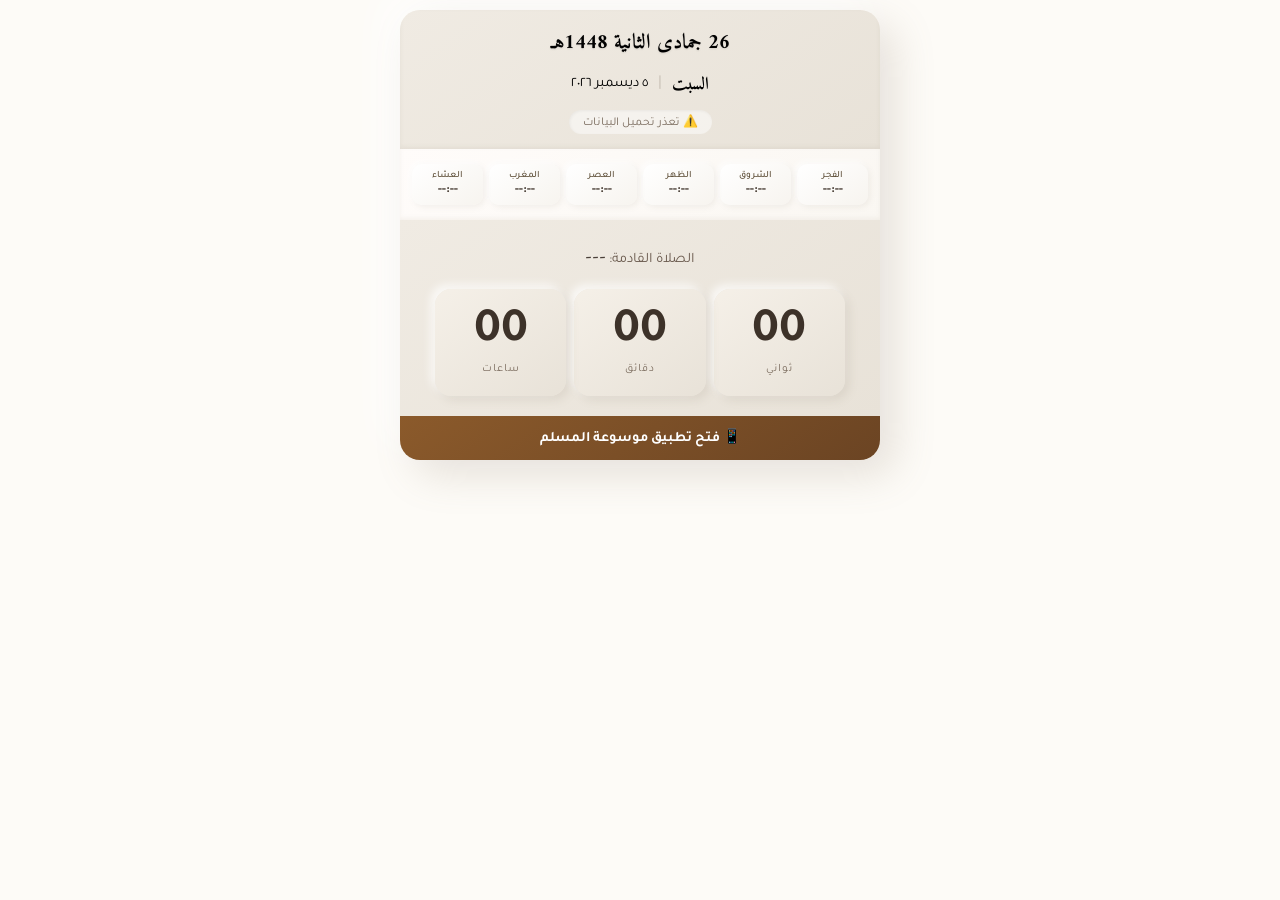
<file: widget-standalone.html>
<!DOCTYPE html>
<html lang="ar" dir="rtl">
<head>
    <meta charset="UTF-8">
    <meta name="viewport" content="width=device-width, initial-scale=1.0, maximum-scale=1.0, user-scalable=no">
    <meta name="theme-color" content="#8B5A2B">
    <meta name="mobile-web-app-capable" content="yes">
    <meta name="apple-mobile-web-app-capable" content="yes">
    <meta name="apple-mobile-web-app-status-bar-style" content="black-translucent">
    <meta name="apple-mobile-web-app-title" content="مواقيت الصلاة">
    <link rel="manifest" href="./widget-manifest.json">
    <link rel="apple-touch-icon" href="./icon-192.png">
    <title>مواقيت الصلاة - موسوعة المسلم</title>
    <style>
        @import url('https://fonts.googleapis.com/css2?family=Amiri:wght@400;700&family=Tajawal:wght@400;700&display=swap');
        
        * {
            margin: 0;
            padding: 0;
            box-sizing: border-box;
        }
        
        body {
            font-family: 'Tajawal', sans-serif;
            background: #FDFBF7;
            min-height: 100vh;
            display: flex;
            justify-content: center;
            align-items: flex-start;
            padding: 10px;
        }
        
        /* ويدجت مواقيت الصلاة - نفس تصميم التطبيق */
        .prayer-widget-final { 
            background: linear-gradient(145deg, #faf8f5 0%, #f5f0e8 100%); 
            width: 100%; 
            max-width: 480px; 
            border-radius: 20px; 
            padding: 0; 
            margin-top: 0;
            box-shadow: 
                15px 15px 40px rgba(139,125,107,0.2),
                -15px -15px 40px rgba(255,255,255,0.9);
            overflow: hidden;
            animation: fadeIn 0.5s ease;
        }
        
        @keyframes fadeIn {
            from { opacity: 0; transform: translateY(-10px); }
            to { opacity: 1; transform: translateY(0); }
        }
        
        /* القسم الأول: التاريخ والموقع */
        .section-date {
            background: linear-gradient(145deg, #f0ebe3 0%, #e8e2d8 100%);
            padding: 15px;
            text-align: center;
            box-shadow: inset 0 -2px 4px rgba(139,125,107,0.1);
        }
        .hijri-final { 
            font-size: 1.3rem; 
            color: #000000;
            font-family: 'Amiri', serif;
            font-weight: 700;
            margin-bottom: 8px;
            text-shadow: 0 1px 2px rgba(0,0,0,0.1);
        }
        .day-gregorian {
            display: flex;
            justify-content: center;
            align-items: center;
            gap: 10px;
            margin-bottom: 10px;
        }
        .day-final { 
            font-size: 1.1rem; 
            font-weight: 600; 
            color: #000000;
            font-family: 'Amiri', serif;
        }
        .separator {
            color: #a89f91;
            opacity: 0.6;
        }
        .gregorian-final { 
            font-size: 0.9rem; 
            color: #000000;
            font-family: 'Tajawal', sans-serif;
        }
        .location-final { 
            font-size: 0.75rem; 
            color: #7a6b5d;
            font-family: 'Tajawal', sans-serif;
            background: rgba(255,255,255,0.5);
            padding: 4px 14px;
            border-radius: 15px;
            display: inline-block;
            box-shadow: inset 1px 1px 3px rgba(0,0,0,0.05);
        }
        
        /* القسم الثاني: أوقات الصلاة */
        .section-prayers {
            background: linear-gradient(145deg, #fffcfa 0%, #faf7f2 100%);
            padding: 15px 12px;
            box-shadow: inset 0 -2px 4px rgba(139,125,107,0.08);
        }
        .prayer-row {
            display: flex;
            justify-content: space-between;
            gap: 6px;
        }
        .prayer-item-final {
            display: flex;
            flex-direction: column;
            align-items: center;
            gap: 2px;
            padding: 6px 4px;
            background: linear-gradient(145deg, #ffffff 0%, #f7f4ef 100%);
            border-radius: 10px;
            box-shadow: 
                2px 2px 6px rgba(139,125,107,0.1),
                -2px -2px 6px rgba(255,255,255,0.9);
            flex: 1;
            min-width: 0;
            transition: all 0.3s ease;
        }
        .prayer-item-final.active {
            background: linear-gradient(145deg, #6b5b4f 0%, #5d4e37 100%);
            transform: translateY(-2px);
            box-shadow: 
                4px 4px 15px rgba(107,91,79,0.3),
                -4px -4px 15px rgba(255,255,255,0.9);
        }
        .prayer-item-final.active .prayer-label-final,
        .prayer-item-final.active .prayer-time-final {
            color: #faf8f5;
        }
        .prayer-label-final {
            font-size: 0.6rem;
            color: #5d4e37;
            font-family: 'Tajawal', sans-serif;
            font-weight: 500;
        }
        .prayer-time-final {
            font-family: 'Tajawal', monospace;
            font-size: 0.8rem;
            font-weight: 700;
            color: #3d3229;
            direction: ltr;
        }
        
        /* القسم الثالث: العد التنازلي */
        .section-countdown {
            background: linear-gradient(145deg, #f0ebe3 0%, #e8e2d8 100%);
            padding: 20px;
            text-align: center;
            transition: all 0.3s ease;
        }
        .section-countdown.active-next {
            background: linear-gradient(145deg, #e8e2d8 0%, #ddd5c8 100%);
        }
        .next-prayer-title-final {
            font-size: 0.9rem;
            color: #6b5b4f;
            font-family: 'Tajawal', sans-serif;
            margin-bottom: 15px;
        }
        .next-prayer-title-final span {
            color: #4a4039;
            font-weight: 700;
            font-size: 1.2rem;
            font-family: 'Amiri', serif;
        }
        .countdown-box-final {
            display: flex;
            justify-content: space-between;
            padding: 0 15px;
            gap: 8px;
        }
        .countdown-digit {
            display: flex;
            flex-direction: column;
            align-items: center;
            gap: 6px;
            padding: 20px 24px;
            background: linear-gradient(145deg, #f5f0e8 0%, #e8e2d8 100%);
            border-radius: 16px;
            box-shadow: 
                4px 4px 10px rgba(139,125,107,0.15),
                -4px -4px 10px rgba(255,255,255,0.8);
            min-width: 90px;
            flex: 1;
        }
        .digit-value {
            font-family: 'Tajawal', monospace;
            font-size: 3rem;
            font-weight: 700;
            color: #3d3229;
            direction: ltr;
            line-height: 1;
        }
        .digit-label {
            font-size: 0.7rem;
            color: #7a6b5d;
            font-family: 'Tajawal', sans-serif;
            text-transform: uppercase;
            letter-spacing: 1px;
        }
        
        @keyframes digitChange {
            0% { color: #5d4e37; }
            50% { color: #8b7355; }
            100% { color: #3d3229; }
        }
        .digit-value.changing {
            animation: digitChange 0.3s ease-in-out;
        }
        
        /* زر فتح التطبيق */
        .open-app-btn {
            display: block;
            width: 100%;
            padding: 12px;
            background: linear-gradient(145deg, #8B5A2B 0%, #6b4423 100%);
            color: #fff;
            text-align: center;
            text-decoration: none;
            font-weight: 600;
            font-size: 0.9rem;
            border: none;
            cursor: pointer;
            transition: all 0.3s ease;
            font-family: 'Tajawal', sans-serif;
        }
        
        .open-app-btn:hover {
            opacity: 0.9;
        }
        
        .loading {
            text-align: center;
            padding: 40px 20px;
            color: #8B5A2B;
        }
        
        .loading-spinner {
            width: 40px;
            height: 40px;
            border: 3px solid rgba(139,90,43,0.2);
            border-top-color: #8B5A2B;
            border-radius: 50%;
            animation: spin 1s linear infinite;
            margin: 0 auto 15px;
        }
        
        @keyframes spin {
            to { transform: rotate(360deg); }
        }
        
        @media (max-width: 350px) {
            .countdown-digit {
                padding: 15px 18px;
                min-width: 70px;
            }
            .digit-value {
                font-size: 2.5rem;
            }
        }
    </style>
</head>
<body>
    <div class="prayer-widget-final" id="widget-container">
        <!-- قسم التاريخ والموقع -->
        <div class="section-date">
            <div class="hijri-final" id="hijri-date">---</div>
            <div class="day-gregorian">
                <span class="day-final" id="day-name">---</span>
                <span class="separator">|</span>
                <span class="gregorian-final" id="gregorian-date">---</span>
            </div>
            <div class="location-final" id="prayer-location">جاري تحديد الموقع...</div>
        </div>
        
        <!-- قسم أوقات الصلاة -->
        <div class="section-prayers">
            <div class="prayer-row">
                <div class="prayer-item-final" id="final-fajr">
                    <span class="prayer-label-final">الفجر</span>
                    <span class="prayer-time-final" id="widget-fajr">--:--</span>
                </div>
                <div class="prayer-item-final" id="final-sunrise">
                    <span class="prayer-label-final">الشروق</span>
                    <span class="prayer-time-final" id="widget-sunrise">--:--</span>
                </div>
                <div class="prayer-item-final" id="final-dhuhr">
                    <span class="prayer-label-final">الظهر</span>
                    <span class="prayer-time-final" id="widget-dhuhr">--:--</span>
                </div>
                <div class="prayer-item-final" id="final-asr">
                    <span class="prayer-label-final">العصر</span>
                    <span class="prayer-time-final" id="widget-asr">--:--</span>
                </div>
                <div class="prayer-item-final" id="final-maghrib">
                    <span class="prayer-label-final">المغرب</span>
                    <span class="prayer-time-final" id="widget-maghrib">--:--</span>
                </div>
                <div class="prayer-item-final" id="final-isha">
                    <span class="prayer-label-final">العشاء</span>
                    <span class="prayer-time-final" id="widget-isha">--:--</span>
                </div>
            </div>
        </div>
        
        <!-- قسم العد التنازلي -->
        <div class="section-countdown" id="section-countdown">
            <div class="next-prayer-title-final">الصلاة القادمة: <span id="next-prayer-name">---</span></div>
            <div class="countdown-box-final">
                <div class="countdown-digit">
                    <div class="digit-value" id="countdown-seconds">00</div>
                    <div class="digit-label">ثواني</div>
                </div>
                <div class="countdown-digit">
                    <div class="digit-value" id="countdown-minutes">00</div>
                    <div class="digit-label">دقائق</div>
                </div>
                <div class="countdown-digit">
                    <div class="digit-value" id="countdown-hours">00</div>
                    <div class="digit-label">ساعات</div>
                </div>
            </div>
        </div>
        
        <button class="open-app-btn" onclick="openMainApp()">
            📱 فتح تطبيق موسوعة المسلم
        </button>
    </div>

    <script>
        const hijriMonths = ['محرم', 'صفر', 'ربيع الأول', 'ربيع الثاني', 'جمادى الأولى', 'جمادى الثانية', 'رجب', 'شعبان', 'رمضان', 'شوال', 'ذو القعدة', 'ذو الحجة'];
        const arabicDays = ['الأحد', 'الإثنين', 'الثلاثاء', 'الأربعاء', 'الخميس', 'الجمعة', 'السبت'];
        
        let countdownInterval = null;

        function getArabicDayName(date) {
            return arabicDays[date.getDay()];
        }

        function gregorianToHijri(date) {
            const gYear = date.getFullYear();
            const gMonth = date.getMonth() + 1;
            const gDay = date.getDate();
            
            let jd = Math.floor((1461 * (gYear + 4800 + Math.floor((gMonth - 14) / 12))) / 4) +
                     Math.floor((367 * (gMonth - 2 - 12 * Math.floor((gMonth - 14) / 12))) / 12) -
                     Math.floor((3 * Math.floor((gYear + 4900 + Math.floor((gMonth - 14) / 12)) / 100)) / 4) +
                     gDay - 32075;
            
            let l = jd - 1948440 + 10632;
            let n = Math.floor((l - 1) / 10631);
            l = l - 10631 * n + 354;
            let j = Math.floor((Math.floor((10985 - l) / 5316)) * (Math.floor((50 * l) / 17719))) + Math.floor((Math.floor(l / 5670)) * (Math.floor((43 * l) / 15238)));
            l = l - (Math.floor((30 - j) / 15)) * (Math.floor((17719 * j) / 50)) - (Math.floor(j / 16)) * (Math.floor((15238 * j) / 43)) + 29;
            
            const hMonth = Math.floor((24 * l) / 709);
            const hDay = Math.floor(l - Math.floor((709 * hMonth) / 24));
            const hYear = 30 * n + j - 30;
            
            return {
                day: hDay,
                month: hijriMonths[hMonth - 1],
                year: hYear
            };
        }

        function formatTime(time24) {
            const [h, m] = time24.split(':');
            let hour = parseInt(h);
            const ampm = hour >= 12 ? 'م' : 'ص';
            hour = hour > 12 ? hour - 12 : (hour === 0 ? 12 : hour);
            return `${hour}:${m} ${ampm}`;
        }

        async function fetchPrayerTimes(lat, lng) {
            const d = new Date();
            try {
                const controller = new AbortController();
                const timeoutId = setTimeout(() => controller.abort(), 10000);
                
                const response = await fetch(`https://api.aladhan.com/v1/timings/${d.getDate()}-${d.getMonth()+1}-${d.getFullYear()}?latitude=${lat}&longitude=${lng}&method=5`, {
                    signal: controller.signal
                });
                clearTimeout(timeoutId);
                
                if (!response.ok) throw new Error('Network error');
                
                const data = await response.json();
                
                if (!data || !data.data || !data.data.timings) {
                    throw new Error('Invalid data');
                }
                
                // Save timezone from API for proper date calculations
                if (data.data.meta && data.data.meta.timezone) {
                    window.prayerTimezone = data.data.meta.timezone;
                }
                
                return data.data;
            } catch (e) {
                console.error('Error fetching prayer times:', e);
                return null;
            }
        }

        async function getHijriDate() {
            const now = new Date();
            try {
                const response = await fetch(`https://api.aladhan.com/v1/gToH/${now.getDate()}-${now.getMonth()+1}-${now.getFullYear()}`);
                const data = await response.json();
                if (data && data.data && data.data.hijri) {
                    return `${data.data.hijri.day} ${data.data.hijri.month.ar} ${data.data.hijri.year}هـ`;
                }
            } catch (e) {
                console.error('Error fetching Hijri date:', e);
            }
            const hijri = gregorianToHijri(now);
            return `${hijri.day} ${hijri.month} ${hijri.year}هـ`;
        }

        // Get location automatically using geolocation, fallback to saved or default
        function getLocation() {
            return new Promise((resolve) => {
                // First try geolocation for automatic detection
                if (navigator.geolocation) {
                    document.getElementById('prayer-location').innerText = 'جاري تحديد الموقع تلقائياً...';
                    
                    navigator.geolocation.getCurrentPosition(
                        async (position) => {
                            const lat = position.coords.latitude;
                            const lng = position.coords.longitude;
                            
                            // Try to get city name from reverse geocoding
                            let city = 'الموقع الحالي';
                            try {
                                const controller = new AbortController();
                                const timeoutId = setTimeout(() => controller.abort(), 3000);
                                const response = await fetch(`https://api.bigdatacloud.net/data/reverse-geocode-client?latitude=${lat}&longitude=${lng}&localityLanguage=ar`, {
                                    signal: controller.signal
                                });
                                clearTimeout(timeoutId);
                                if (response.ok) {
                                    const data = await response.json();
                                    city = data.city || data.locality || data.principalSubdivision || 'الموقع الحالي';
                                }
                            } catch (e) {
                                console.log('Could not fetch city name');
                            }
                            
                            resolve({ lat: lat, lng: lng, city: city });
                        },
                        (error) => {
                            console.log('Geolocation failed:', error);
                            // Fallback to saved location or default
                            tryFallbackLocation(resolve);
                        },
                        { 
                            timeout: 8000, 
                            enableHighAccuracy: false,
                            maximumAge: 300000 // Accept positions up to 5 minutes old
                        }
                    );
                } else {
                    // Geolocation not supported, fallback to saved or default
                    tryFallbackLocation(resolve);
                }
            });
        }

        function tryFallbackLocation(resolve) {
            // Try to get from localStorage (app's saved location)
            try {
                const savedLat = localStorage.getItem('savedLat');
                const savedLng = localStorage.getItem('savedLng');
                const savedCity = localStorage.getItem('savedCity');
                
                if (savedLat && savedLng) {
                    resolve({ 
                        lat: parseFloat(savedLat), 
                        lng: parseFloat(savedLng), 
                        city: savedCity || 'الموقع المحفوظ' 
                    });
                    return;
                }
            } catch(e) {
                console.log('localStorage not available');
            }
            
            // Check URL params
            const urlParams = new URLSearchParams(window.location.search);
            const lat = urlParams.get('lat');
            const lng = urlParams.get('lng');
            const city = urlParams.get('city');
            
            if (lat && lng) {
                resolve({ lat: parseFloat(lat), lng: parseFloat(lng), city: city || 'القاهرة' });
                return;
            }
            
            // Default to Cairo
            resolve({ lat: 30.0444, lng: 31.2357, city: 'القاهرة' });
        }

        async function updateDate() {
            const now = new Date();
            
            // Update Gregorian date
            const gregorianEl = document.getElementById('gregorian-date');
            if (gregorianEl) {
                gregorianEl.innerText = now.toLocaleDateString('ar-EG', {day:'numeric', month:'long', year:'numeric'});
            }
            
            // Update day name
            const dayEl = document.getElementById('day-name');
            if (dayEl) dayEl.innerText = getArabicDayName(now);
            
            // Get Hijri date
            const hijriDate = await getHijriDate();
            const hijriEl = document.getElementById('hijri-date');
            if (hijriEl) hijriEl.innerText = hijriDate;
        }

        async function renderWidget() {
            const location = await getLocation();
            
            // Update location display
            const locationEl = document.getElementById('prayer-location');
            if (locationEl) locationEl.innerText = '📍 ' + location.city;
            
            const prayerData = await fetchPrayerTimes(location.lat, location.lng);
            
            if (!prayerData) {
                document.getElementById('prayer-location').innerText = '⚠️ تعذر تحميل البيانات';
                return;
            }

            const timings = prayerData.timings;
            const timezone = prayerData.meta?.timezone || 'Africa/Cairo';
            
            // Get current time in the prayer location's timezone
            const now = new Date();
            const locationTimeStr = now.toLocaleString('en-US', { timeZone: timezone });
            const locationDate = new Date(locationTimeStr);
            
            const prayers = [
                {id:'Fajr', n:'الفجر'},
                {id:'Sunrise', n:'الشروق'},
                {id:'Dhuhr', n:'الظهر'},
                {id:'Asr', n:'العصر'},
                {id:'Maghrib', n:'المغرب'},
                {id:'Isha', n:'العشاء'}
            ];
            
            let nextT = null, nextN = '', nextId = '';
            
            prayers.forEach(p => {
                let [h, m] = timings[p.id].split(':');
                let pDate = new Date(locationDate.getFullYear(), locationDate.getMonth(), locationDate.getDate(), parseInt(h), parseInt(m), 0);
                
                // Update prayer time display
                const timeEl = document.getElementById('widget-' + p.id.toLowerCase());
                if (timeEl) {
                    timeEl.innerText = formatTime(timings[p.id]);
                }
                
                // Find next prayer (skip Sunrise)
                if (pDate > locationDate && !nextT && p.id !== 'Sunrise') {
                    nextT = pDate;
                    nextN = p.n;
                    nextId = p.id.toLowerCase();
                }
            });
            
            // If no next prayer today, next is Fajr tomorrow
            if (!nextT) {
                let [h, m] = timings.Fajr.split(':');
                nextT = new Date(locationDate.getFullYear(), locationDate.getMonth(), locationDate.getDate() + 1, parseInt(h), parseInt(m), 0);
                nextN = 'الفجر';
                nextId = 'fajr';
                
                // Reset all active states
                document.querySelectorAll('.prayer-item-final').forEach(el => el.classList.remove('active'));
                const fajrEl = document.getElementById('final-fajr');
                if (fajrEl) fajrEl.classList.add('active');
            } else {
                // Highlight active prayer
                document.querySelectorAll('.prayer-item-final').forEach(el => el.classList.remove('active'));
                const activeEl = document.getElementById('final-' + nextId);
                if (activeEl) activeEl.classList.add('active');
            }
            
            // Update next prayer name
            const nextPrayerEl = document.getElementById('next-prayer-name');
            if (nextPrayerEl) nextPrayerEl.innerText = nextN;
            
            // Highlight countdown section
            const countdownSection = document.getElementById('section-countdown');
            if (countdownSection) countdownSection.classList.add('active-next');
            
            // Clear existing interval
            if (countdownInterval) clearInterval(countdownInterval);
            
            // Start countdown using location timezone
            countdownInterval = setInterval(() => {
                const currentNow = new Date();
                const currentLocationStr = currentNow.toLocaleString('en-US', { timeZone: timezone });
                const currentLocationDate = new Date(currentLocationStr);
                
                let diff = nextT - currentLocationDate;
                if (diff > 0) {
                    let h = Math.floor((diff / 3600000) % 24);
                    let m = Math.floor((diff / 60000) % 60);
                    let s = Math.floor((diff / 1000) % 60);
                    
                    const secondsEl = document.getElementById('countdown-seconds');
                    const minutesEl = document.getElementById('countdown-minutes');
                    const hoursEl = document.getElementById('countdown-hours');
                    
                    if (secondsEl) secondsEl.innerText = s.toString().padStart(2, '0');
                    if (minutesEl) minutesEl.innerText = m.toString().padStart(2, '0');
                    if (hoursEl) hoursEl.innerText = h.toString().padStart(2, '0');
                }
            }, 1000);
            
            // Initial countdown update
            const initialDiff = nextT - locationDate;
            if (initialDiff > 0) {
                let h = Math.floor((initialDiff / 3600000) % 24);
                let m = Math.floor((initialDiff / 60000) % 60);
                let s = Math.floor((initialDiff / 1000) % 60);
                
                const secondsEl = document.getElementById('countdown-seconds');
                const minutesEl = document.getElementById('countdown-minutes');
                const hoursEl = document.getElementById('countdown-hours');
                
                if (secondsEl) secondsEl.innerText = s.toString().padStart(2, '0');
                if (minutesEl) minutesEl.innerText = m.toString().padStart(2, '0');
                if (hoursEl) hoursEl.innerText = h.toString().padStart(2, '0');
            }
        }

        function openMainApp() {
            window.location.href = './index.html';
        }

        // Initialize
        updateDate();
        renderWidget();
        
        // Auto-refresh every minute for date
        setInterval(() => {
            updateDate();
        }, 60000);
        
        // Auto-refresh page every 10 minutes to get fresh prayer times
        setInterval(() => {
            location.reload();
        }, 600000);
    </script>
</body>
</html>
</file>
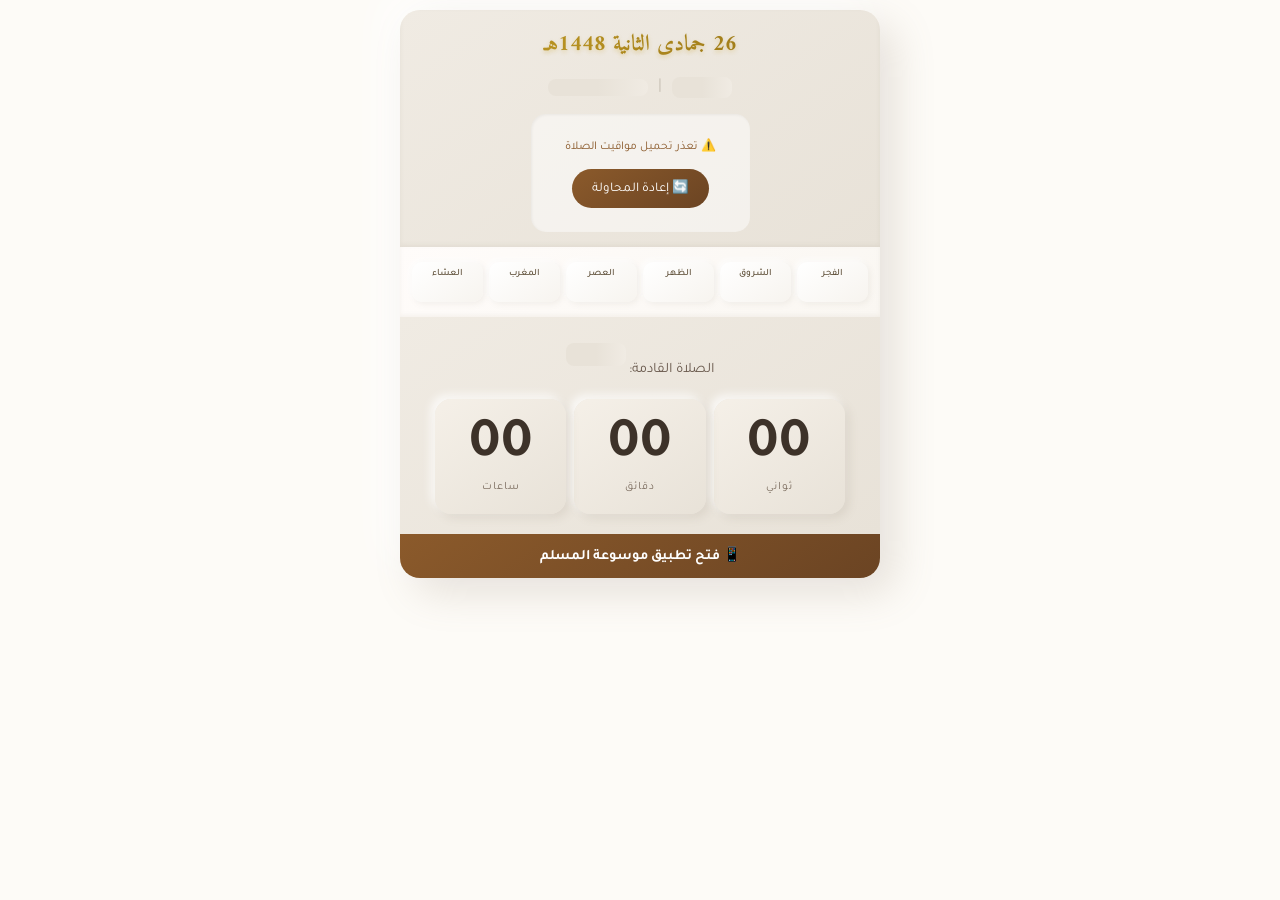
<file: widget.html>
<!DOCTYPE html>
<html lang="ar" dir="rtl">
<head>
    <meta charset="UTF-8">
    <meta name="viewport" content="width=device-width, initial-scale=1.0, maximum-scale=1.0, user-scalable=no">
    <meta name="theme-color" content="#8B5A2B">
    <meta name="mobile-web-app-capable" content="yes">
    <meta name="apple-mobile-web-app-capable" content="yes">
    <meta name="apple-mobile-web-app-status-bar-style" content="black-translucent">
    <meta name="apple-mobile-web-app-title" content="مواقيت الصلاة">
    <link rel="manifest" href="./widget-manifest.json">
    <link rel="apple-touch-icon" href="./icon-192.png">
    <title>مواقيت الصلاة - موسوعة المسلم</title>
    <style>
        @import url('https://fonts.googleapis.com/css2?family=Amiri:wght@400;700&family=Tajawal:wght@400;700&display=swap');
        
        * {
            margin: 0;
            padding: 0;
            box-sizing: border-box;
        }
        
        body {
            font-family: 'Tajawal', sans-serif;
            background: #FDFBF7;
            min-height: 100vh;
            display: flex;
            justify-content: center;
            align-items: flex-start;
            padding: 10px;
        }
        
        /* Skeleton Loading Animation */
        .skeleton {
            background: linear-gradient(90deg, #e8e2d8 25%, #f0ebe3 50%, #e8e2d8 75%);
            background-size: 200% 100%;
            animation: shimmer 1.5s infinite;
            border-radius: 8px;
        }
        
        @keyframes shimmer {
            0% { background-position: 200% 0; }
            100% { background-position: -200% 0; }
        }
        
        .skeleton-text {
            height: 1.2em;
            margin: 0.3em 0;
        }
        
        .skeleton-time {
            height: 0.8em;
            width: 60%;
            margin: 0.2em auto;
        }
        
        /* Error State */
        .error-state {
            text-align: center;
            padding: 20px;
        }
        
        .error-state p {
            color: #8B5A2B;
            margin-bottom: 15px;
        }
        
        .retry-btn {
            background: linear-gradient(145deg, #8B5A2B 0%, #6b4423 100%);
            color: white;
            border: none;
            padding: 10px 20px;
            border-radius: 20px;
            cursor: pointer;
            font-family: 'Tajawal', sans-serif;
            transition: all 0.3s ease;
        }
        
        .retry-btn:hover {
            transform: scale(1.05);
        }
        
        /* Last Updated Indicator */
        .last-updated {
            font-size: 0.65rem;
            color: #7a6b5d;
            text-align: center;
            padding: 5px;
            opacity: 0.8;
        }
        
        /* Offline Badge */
        .offline-badge {
            position: absolute;
            top: 5px;
            left: 5px;
            background: rgba(255, 193, 7, 0.9);
            color: #333;
            font-size: 0.7rem;
            padding: 3px 8px;
            border-radius: 10px;
            z-index: 10;
        }
        
        /* Pulse animation for active prayer */
        .prayer-item-final.active {
            background: linear-gradient(145deg, #6b5b4f 0%, #5d4e37 100%);
            transform: translateY(-2px);
            box-shadow: 
                4px 4px 15px rgba(107,91,79,0.3),
                -4px -4px 15px rgba(255,255,255,0.9);
            animation: pulseActive 2s ease-in-out infinite;
        }
        
        @keyframes pulseActive {
            0%, 100% { 
                box-shadow: 4px 4px 15px rgba(107,91,79,0.3), -4px -4px 15px rgba(255,255,255,0.9);
            }
            50% { 
                box-shadow: 6px 6px 20px rgba(107,91,79,0.4), -6px -6px 20px rgba(255,255,255,1);
            }
        }
        
        /* Widget container with relative positioning for badges */
        .prayer-widget-final {
            position: relative;
            background: linear-gradient(145deg, #faf8f5 0%, #f5f0e8 100%); 
            width: 100%; 
            max-width: 480px; 
            border-radius: 20px; 
            padding: 0; 
            margin-top: 0;
            box-shadow: 
                15px 15px 40px rgba(139,125,107,0.2),
                -15px -15px 40px rgba(255,255,255,0.9);
            overflow: hidden;
            animation: fadeIn 0.5s ease;
        }
        
        @keyframes fadeIn {
            from { opacity: 0; transform: translateY(-10px); }
            to { opacity: 1; transform: translateY(0); }
        }
        
        /* القسم الأول: التاريخ والموقع */
        .section-date {
            background: linear-gradient(145deg, #f0ebe3 0%, #e8e2d8 100%);
            padding: 15px;
            text-align: center;
            box-shadow: inset 0 -2px 4px rgba(139,125,107,0.1);
        }
        .hijri-final { 
            font-size: 1.4rem; 
            color: #C9A227;
            font-family: 'Amiri', serif;
            font-weight: 700;
            margin-bottom: 8px;
            text-shadow: 0 2px 4px rgba(201, 162, 39, 0.3);
            background: linear-gradient(145deg, #C9A227, #8B6914);
            -webkit-background-clip: text;
            -webkit-text-fill-color: transparent;
            background-clip: text;
        }
        .day-gregorian {
            display: flex;
            justify-content: center;
            align-items: center;
            gap: 10px;
            margin-bottom: 10px;
        }
        .day-final { 
            font-size: 1.1rem; 
            font-weight: 600; 
            color: #000000;
            font-family: 'Amiri', serif;
        }
        .separator {
            color: #a89f91;
            opacity: 0.6;
        }
        .gregorian-final { 
            font-size: 0.9rem; 
            color: #000000;
            font-family: 'Tajawal', sans-serif;
        }
        .location-final { 
            font-size: 0.75rem; 
            color: #7a6b5d;
            font-family: 'Tajawal', sans-serif;
            background: rgba(255,255,255,0.5);
            padding: 4px 14px;
            border-radius: 15px;
            display: inline-block;
            box-shadow: inset 1px 1px 3px rgba(0,0,0,0.05);
        }
        
        /* القسم الثاني: أوقات الصلاة */
        .section-prayers {
            background: linear-gradient(145deg, #fffcfa 0%, #faf7f2 100%);
            padding: 15px 12px;
            box-shadow: inset 0 -2px 4px rgba(139,125,107,0.08);
        }
        .prayer-row {
            display: flex;
            justify-content: space-between;
            gap: 6px;
        }
        .prayer-item-final {
            display: flex;
            flex-direction: column;
            align-items: center;
            gap: 2px;
            padding: 6px 4px;
            background: linear-gradient(145deg, #ffffff 0%, #f7f4ef 100%);
            border-radius: 10px;
            box-shadow: 
                2px 2px 6px rgba(139,125,107,0.1),
                -2px -2px 6px rgba(255,255,255,0.9);
            flex: 1;
            min-width: 0;
            transition: all 0.3s ease;
        }
        .prayer-item-final.active {
            background: linear-gradient(145deg, #8B5A2B 0%, #5d4e37 100%);
            transform: translateY(-3px) scale(1.05);
            box-shadow: 
                0 8px 25px rgba(139, 90, 43, 0.4),
                inset 0 2px 4px rgba(255, 215, 0, 0.3);
            border: 2px solid #C9A227;
            z-index: 10;
        }
        .prayer-item-final.active .prayer-label-final {
            color: #FFD700;
            font-weight: 700;
            font-size: 0.65rem;
        }
        .prayer-item-final.active .prayer-time-final {
            color: #FFD700;
            font-weight: 700;
            text-shadow: 0 1px 2px rgba(0,0,0,0.3);
        }
        .prayer-label-final {
            font-size: 0.6rem;
            color: #5d4e37;
            font-family: 'Tajawal', sans-serif;
            font-weight: 500;
        }
        .prayer-time-final {
            font-family: 'Tajawal', monospace;
            font-size: 0.8rem;
            font-weight: 700;
            color: #3d3229;
            direction: ltr;
        }
        
        /* القسم الثالث: العد التنازلي */
        .section-countdown {
            background: linear-gradient(145deg, #f0ebe3 0%, #e8e2d8 100%);
            padding: 20px;
            text-align: center;
            transition: all 0.3s ease;
        }
        .section-countdown.active-next {
            background: linear-gradient(145deg, #e8e2d8 0%, #ddd5c8 100%);
        }
        .next-prayer-title-final {
            font-size: 0.9rem;
            color: #6b5b4f;
            font-family: 'Tajawal', sans-serif;
            margin-bottom: 15px;
        }
        .next-prayer-title-final span {
            color: #4a4039;
            font-weight: 700;
            font-size: 1.2rem;
            font-family: 'Amiri', serif;
        }
        .countdown-box-final {
            display: flex;
            justify-content: space-between;
            padding: 0 15px;
            gap: 8px;
        }
        .countdown-digit {
            display: flex;
            flex-direction: column;
            align-items: center;
            gap: 6px;
            padding: 20px 24px;
            background: linear-gradient(145deg, #f5f0e8 0%, #e8e2d8 100%);
            border-radius: 16px;
            box-shadow: 
                4px 4px 10px rgba(139,125,107,0.15),
                -4px -4px 10px rgba(255,255,255,0.8);
            min-width: 90px;
            flex: 1;
        }
        .digit-value {
            font-family: 'Tajawal', monospace;
            font-size: 3.5rem;
            font-weight: 700;
            color: #3d3229;
            direction: ltr;
            line-height: 1;
            transition: all 0.3s cubic-bezier(0.4, 0, 0.2, 1);
        }
        
        .digit-value.changed {
            animation: digitPop 0.3s ease;
        }
        
        @keyframes digitPop {
            0% { transform: scale(1); }
            50% { transform: scale(1.1); color: #8B5A2B; }
            100% { transform: scale(1); }
        }
        
        .digit-label {
            font-size: 0.7rem;
            color: #7a6b5d;
            font-family: 'Tajawal', sans-serif;
            text-transform: uppercase;
            letter-spacing: 1px;
        }
        
        /* زر فتح التطبيق */
        .open-app-btn {
            display: block;
            width: 100%;
            padding: 12px;
            background: linear-gradient(145deg, #8B5A2B 0%, #6b4423 100%);
            color: #fff;
            text-align: center;
            text-decoration: none;
            font-weight: 600;
            font-size: 0.9rem;
            border: none;
            cursor: pointer;
            transition: all 0.3s ease;
            font-family: 'Tajawal', sans-serif;
        }
        
        .open-app-btn:hover {
            opacity: 0.9;
        }
        
        .loading {
            text-align: center;
            padding: 40px 20px;
            color: #8B5A2B;
        }
        
        .loading-spinner {
            width: 40px;
            height: 40px;
            border: 3px solid rgba(139,90,43,0.2);
            border-top-color: #8B5A2B;
            border-radius: 50%;
            animation: spin 1s linear infinite;
            margin: 0 auto 15px;
        }
        
        @keyframes spin {
            to { transform: rotate(360deg); }
        }
        
        @media (max-width: 350px) {
            .countdown-digit {
                padding: 15px 18px;
                min-width: 70px;
            }
            .digit-value {
                font-size: 2.5rem;
            }
        }
    </style>
</head>
<body>
    <div class="prayer-widget-final" id="widget-container">
        <!-- قسم التاريخ والموقع -->
        <div class="section-date">
            <div class="hijri-final" id="hijri-date">---</div>
            <div class="day-gregorian">
                <span class="day-final" id="day-name">---</span>
                <span class="separator">|</span>
                <span class="gregorian-final" id="gregorian-date">---</span>
            </div>
            <div class="location-final" id="prayer-location">جاري تحديد الموقع...</div>
        </div>
        
        <!-- قسم أوقات الصلاة -->
        <div class="section-prayers">
            <div class="prayer-row">
                <div class="prayer-item-final" id="final-fajr">
                    <span class="prayer-label-final">الفجر</span>
                    <span class="prayer-time-final" id="widget-fajr">--:--</span>
                </div>
                <div class="prayer-item-final" id="final-sunrise">
                    <span class="prayer-label-final">الشروق</span>
                    <span class="prayer-time-final" id="widget-sunrise">--:--</span>
                </div>
                <div class="prayer-item-final" id="final-dhuhr">
                    <span class="prayer-label-final">الظهر</span>
                    <span class="prayer-time-final" id="widget-dhuhr">--:--</span>
                </div>
                <div class="prayer-item-final" id="final-asr">
                    <span class="prayer-label-final">العصر</span>
                    <span class="prayer-time-final" id="widget-asr">--:--</span>
                </div>
                <div class="prayer-item-final" id="final-maghrib">
                    <span class="prayer-label-final">المغرب</span>
                    <span class="prayer-time-final" id="widget-maghrib">--:--</span>
                </div>
                <div class="prayer-item-final" id="final-isha">
                    <span class="prayer-label-final">العشاء</span>
                    <span class="prayer-time-final" id="widget-isha">--:--</span>
                </div>
            </div>
        </div>
        
        <!-- قسم العد التنازلي -->
        <div class="section-countdown" id="section-countdown">
            <div class="next-prayer-title-final">الصلاة القادمة: <span id="next-prayer-name">---</span></div>
            <div class="countdown-box-final">
                <div class="countdown-digit">
                    <div class="digit-value" id="countdown-seconds">00</div>
                    <div class="digit-label">ثواني</div>
                </div>
                <div class="countdown-digit">
                    <div class="digit-value" id="countdown-minutes">00</div>
                    <div class="digit-label">دقائق</div>
                </div>
                <div class="countdown-digit">
                    <div class="digit-value" id="countdown-hours">00</div>
                    <div class="digit-label">ساعات</div>
                </div>
            </div>
        </div>
        
        <button class="open-app-btn" onclick="openMainApp()">
            📱 فتح تطبيق موسوعة المسلم
        </button>
    </div>

    <script>
        const hijriMonths = ['محرم', 'صفر', 'ربيع الأول', 'ربيع الثاني', 'جمادى الأولى', 'جمادى الثانية', 'رجب', 'شعبان', 'رمضان', 'شوال', 'ذو القعدة', 'ذو الحجة'];
        const arabicDays = ['الأحد', 'الإثنين', 'الثلاثاء', 'الأربعاء', 'الخميس', 'الجمعة', 'السبت'];
        
        let countdownInterval = null;
        let lastPrayerData = null;
        let lastFetchTime = null;
        let previousCountdown = { h: '00', m: '00', s: '00' };

        // Check online status
        function updateOnlineStatus() {
            const widget = document.getElementById('widget-container');
            let badge = document.querySelector('.offline-badge');
            
            if (!navigator.onLine) {
                if (!badge) {
                    badge = document.createElement('div');
                    badge.className = 'offline-badge';
                    badge.innerHTML = '📴 بدون إنترنت';
                    widget.appendChild(badge);
                }
            } else {
                if (badge) badge.remove();
            }
        }
        
        window.addEventListener('online', updateOnlineStatus);
        window.addEventListener('offline', updateOnlineStatus);

        // Cache prayer times
        function cachePrayerTimes(data) {
            try {
                localStorage.setItem('cachedPrayerTimes', JSON.stringify(data));
                localStorage.setItem('cachedPrayerTimeTimestamp', Date.now().toString());
            } catch (e) {
                console.log('Could not cache prayer times');
            }
        }

        // Get cached prayer times
        function getCachedPrayerTimes() {
            try {
                const cached = localStorage.getItem('cachedPrayerTimes');
                const timestamp = localStorage.getItem('cachedPrayerTimeTimestamp');
                if (cached && timestamp) {
                    const age = Date.now() - parseInt(timestamp);
                    // Cache valid for 24 hours
                    if (age < 24 * 60 * 60 * 1000) {
                        return JSON.parse(cached);
                    }
                }
            } catch (e) {
                console.log('Could not retrieve cached prayer times');
            }
            return null;
        }

        function getArabicDayName(date) {
            return arabicDays[date.getDay()];
        }

        function gregorianToHijri(date) {
            const gYear = date.getFullYear();
            const gMonth = date.getMonth() + 1;
            const gDay = date.getDate();
            
            let jd = Math.floor((1461 * (gYear + 4800 + Math.floor((gMonth - 14) / 12))) / 4) +
                     Math.floor((367 * (gMonth - 2 - 12 * Math.floor((gMonth - 14) / 12))) / 12) -
                     Math.floor((3 * Math.floor((gYear + 4900 + Math.floor((gMonth - 14) / 12)) / 100)) / 4) +
                     gDay - 32075;
            
            let l = jd - 1948440 + 10632;
            let n = Math.floor((l - 1) / 10631);
            l = l - 10631 * n + 354;
            let j = Math.floor((Math.floor((10985 - l) / 5316)) * (Math.floor((50 * l) / 17719))) + Math.floor((Math.floor(l / 5670)) * (Math.floor((43 * l) / 15238)));
            l = l - (Math.floor((30 - j) / 15)) * (Math.floor((17719 * j) / 50)) - (Math.floor(j / 16)) * (Math.floor((15238 * j) / 43)) + 29;
            
            const hMonth = Math.floor((24 * l) / 709);
            const hDay = Math.floor(l - Math.floor((709 * hMonth) / 24));
            const hYear = 30 * n + j - 30;
            
            return {
                day: hDay,
                month: hijriMonths[hMonth - 1],
                year: hYear
            };
        }

        function formatTime(time24) {
            const [h, m] = time24.split(':');
            let hour = parseInt(h);
            const ampm = hour >= 12 ? 'م' : 'ص';
            hour = hour > 12 ? hour - 12 : (hour === 0 ? 12 : hour);
            return `${hour}:${m} ${ampm}`;
        }

        // Show skeleton loading
        function showSkeletonLoading() {
            document.getElementById('hijri-date').innerHTML = '<div class="skeleton skeleton-text" style="width: 80%; margin: 0 auto;"></div>';
            document.getElementById('day-name').innerHTML = '<div class="skeleton skeleton-text" style="width: 60px;"></div>';
            document.getElementById('gregorian-date').innerHTML = '<div class="skeleton skeleton-text" style="width: 100px;"></div>';
            document.getElementById('prayer-location').innerText = 'جاري تحميل البيانات...';
            
            // Show skeleton for prayer times
            ['fajr', 'sunrise', 'dhuhr', 'asr', 'maghrib', 'isha'].forEach(prayer => {
                document.getElementById('widget-' + prayer).innerHTML = '<div class="skeleton skeleton-time"></div>';
            });
            
            document.getElementById('next-prayer-name').innerHTML = '<div class="skeleton skeleton-text" style="width: 60px; display: inline-block;"></div>';
        }

        // Show error state with retry button
        function showErrorState() {
            const locationEl = document.getElementById('prayer-location');
            locationEl.innerHTML = `
                <div class="error-state">
                    <p>⚠️ تعذر تحميل مواقيت الصلاة</p>
                    <button class="retry-btn" onclick="retryLoad()">🔄 إعادة المحاولة</button>
                </div>
            `;
        }

        // Retry loading
        window.retryLoad = async function() {
            showSkeletonLoading();
            await renderWidget();
        };

        async function fetchPrayerTimes(lat, lng) {
            const d = new Date();
            try {
                const controller = new AbortController();
                const timeoutId = setTimeout(() => controller.abort(), 10000);
                
                const response = await fetch(`https://api.aladhan.com/v1/timings/${d.getDate()}-${d.getMonth()+1}-${d.getFullYear()}?latitude=${lat}&longitude=${lng}&method=5`, {
                    signal: controller.signal
                });
                clearTimeout(timeoutId);
                
                if (!response.ok) throw new Error('Network error');
                
                const data = await response.json();
                
                if (!data || !data.data || !data.data.timings) {
                    throw new Error('Invalid data');
                }
                
                // Save timezone from API for proper date calculations
                if (data.data.meta && data.data.meta.timezone) {
                    window.prayerTimezone = data.data.meta.timezone;
                }
                
                // Cache the data
                cachePrayerTimes(data.data);
                lastFetchTime = Date.now();
                
                return data.data;
            } catch (e) {
                console.error('Error fetching prayer times:', e);
                // Try to get cached data
                const cached = getCachedPrayerTimes();
                if (cached) {
                    console.log('Using cached prayer times');
                    return cached;
                }
                return null;
            }
        }

        async function getHijriDate() {
            const now = new Date();
            try {
                const response = await fetch(`https://api.aladhan.com/v1/gToH/${now.getDate()}-${now.getMonth()+1}-${now.getFullYear()}`);
                const data = await response.json();
                if (data && data.data && data.data.hijri) {
                    return `${data.data.hijri.day} ${data.data.hijri.month.ar} ${data.data.hijri.year}هـ`;
                }
            } catch (e) {
                console.error('Error fetching Hijri date:', e);
            }
            const hijri = gregorianToHijri(now);
            return `${hijri.day} ${hijri.month} ${hijri.year}هـ`;
        }

        // Get location automatically using geolocation, fallback to saved or default
        function getLocation() {
            return new Promise((resolve) => {
                // First try geolocation for automatic detection
                if (navigator.geolocation) {
                    document.getElementById('prayer-location').innerText = 'جاري تحديد الموقع تلقائياً...';
                    
                    navigator.geolocation.getCurrentPosition(
                        async (position) => {
                            const lat = position.coords.latitude;
                            const lng = position.coords.longitude;
                            
                            // Try to get city name from multiple reverse geocoding services
                            let city = null;
                            try {
                                // Try OpenStreetMap Nominatim first (more reliable for Arabic names)
                                const controller = new AbortController();
                                const timeoutId = setTimeout(() => controller.abort(), 5000);
                                const response = await fetch(`https://nominatim.openstreetmap.org/reverse?lat=${lat}&lon=${lng}&format=json&accept-language=ar`, {
                                    signal: controller.signal,
                                    headers: { 'User-Agent': 'AzkarApp/1.0' }
                                });
                                clearTimeout(timeoutId);
                                if (response.ok) {
                                    const data = await response.json();
                                    city = data.address?.city || data.address?.town || data.address?.village || data.address?.suburb || data.address?.state;
                                }
                            } catch (e) {
                                console.log('Nominatim failed, trying bigdatacloud');
                            }
                            
                            // Fallback to bigdatacloud if Nominatim failed
                            if (!city) {
                                try {
                                    const controller2 = new AbortController();
                                    const timeoutId2 = setTimeout(() => controller2.abort(), 3000);
                                    const response2 = await fetch(`https://api.bigdatacloud.net/data/reverse-geocode-client?latitude=${lat}&longitude=${lng}&localityLanguage=ar`, {
                                        signal: controller2.signal
                                    });
                                    clearTimeout(timeoutId2);
                                    if (response2.ok) {
                                        const data2 = await response2.json();
                                        city = data2.city || data2.locality || data2.principalSubdivision;
                                    }
                                } catch (e2) {
                                    console.log('BigDataCloud also failed');
                                }
                            }
                            
                            // Final fallback
                            if (!city) {
                                city = 'الموقع الحالي';
                            }
                            
                            resolve({ lat: lat, lng: lng, city: city });
                        },
                        (error) => {
                            console.log('Geolocation failed:', error);
                            // Fallback to saved location or default
                            tryFallbackLocation(resolve);
                        },
                        { 
                            timeout: 8000, 
                            enableHighAccuracy: false,
                            maximumAge: 300000 // Accept positions up to 5 minutes old
                        }
                    );
                } else {
                    // Geolocation not supported, fallback to saved or default
                    tryFallbackLocation(resolve);
                }
            });
        }

        function tryFallbackLocation(resolve) {
            // Try to get from localStorage (app's saved location)
            try {
                const savedLat = localStorage.getItem('savedLat');
                const savedLng = localStorage.getItem('savedLng');
                const savedCity = localStorage.getItem('savedCity');
                
                if (savedLat && savedLng) {
                    resolve({ 
                        lat: parseFloat(savedLat), 
                        lng: parseFloat(savedLng), 
                        city: savedCity || 'الموقع المحفوظ' 
                    });
                    return;
                }
            } catch(e) {
                console.log('localStorage not available');
            }
            
            // Check URL params
            const urlParams = new URLSearchParams(window.location.search);
            const lat = urlParams.get('lat');
            const lng = urlParams.get('lng');
            const city = urlParams.get('city');
            
            if (lat && lng) {
                resolve({ lat: parseFloat(lat), lng: parseFloat(lng), city: city || 'القاهرة' });
                return;
            }
            
            // Default to Cairo
            resolve({ lat: 30.0444, lng: 31.2357, city: 'القاهرة' });
        }

        async function updateDate() {
            const now = new Date();
            
            // Update Gregorian date
            const gregorianEl = document.getElementById('gregorian-date');
            if (gregorianEl) {
                gregorianEl.innerText = now.toLocaleDateString('ar-EG', {day:'numeric', month:'long', year:'numeric'});
            }
            
            // Update day name
            const dayEl = document.getElementById('day-name');
            if (dayEl) dayEl.innerText = getArabicDayName(now);
            
            // Get Hijri date
            const hijriDate = await getHijriDate();
            const hijriEl = document.getElementById('hijri-date');
            if (hijriEl) hijriEl.innerText = hijriDate;
        }

        // Update countdown with smooth animation
        function updateCountdown(h, m, s) {
            const hoursEl = document.getElementById('countdown-hours');
            const minutesEl = document.getElementById('countdown-minutes');
            const secondsEl = document.getElementById('countdown-seconds');
            
            const hStr = h.toString().padStart(2, '0');
            const mStr = m.toString().padStart(2, '0');
            const sStr = s.toString().padStart(2, '0');
            
            // Always update the DOM and trigger animation
            if (hoursEl) {
                hoursEl.innerText = hStr;
                hoursEl.classList.remove('changed');
                void hoursEl.offsetWidth; // Force reflow
                hoursEl.classList.add('changed');
            }
            
            if (minutesEl) {
                minutesEl.innerText = mStr;
                minutesEl.classList.remove('changed');
                void minutesEl.offsetWidth; // Force reflow
                minutesEl.classList.add('changed');
            }
            
            if (secondsEl) {
                secondsEl.innerText = sStr;
                secondsEl.classList.remove('changed');
                void secondsEl.offsetWidth; // Force reflow
                secondsEl.classList.add('changed');
            }
        }

        // Convert prayer time to timestamp
        function getPrayerTimestamp(prayerTimeStr, timezone) {
            const [h, m] = prayerTimeStr.split(':');
            const now = new Date();
            
            // Get current date in target timezone
            const formatter = new Intl.DateTimeFormat('en-US', {
                timeZone: timezone,
                year: 'numeric',
                month: 'numeric',
                day: 'numeric'
            });
            const parts = formatter.formatToParts(now);
            const year = parseInt(parts.find(p => p.type === 'year').value);
            const month = parseInt(parts.find(p => p.type === 'month').value);
            const day = parseInt(parts.find(p => p.type === 'day').value);
            
            // Create date in target timezone (as UTC for comparison)
            const prayerDate = new Date(Date.UTC(year, month - 1, day, parseInt(h), parseInt(m), 0));
            return prayerDate.getTime();
        }

        // Get current time in target timezone as timestamp
        function getCurrentTimestamp(timezone) {
            const now = new Date();
            const formatter = new Intl.DateTimeFormat('en-US', {
                timeZone: timezone,
                year: 'numeric',
                month: 'numeric',
                day: 'numeric',
                hour: 'numeric',
                minute: 'numeric',
                second: 'numeric',
                hour12: false
            });
            const parts = formatter.formatToParts(now);
            const year = parseInt(parts.find(p => p.type === 'year').value);
            const month = parseInt(parts.find(p => p.type === 'month').value);
            const day = parseInt(parts.find(p => p.type === 'day').value);
            const hour = parseInt(parts.find(p => p.type === 'hour').value);
            const minute = parseInt(parts.find(p => p.type === 'minute').value);
            const second = parseInt(parts.find(p => p.type === 'second').value);
            
            return new Date(Date.UTC(year, month - 1, day, hour, minute, second)).getTime();
        }

        async function renderWidget() {
            showSkeletonLoading();
            updateOnlineStatus();
            
            const location = await getLocation();
            
            // Update location display
            const locationEl = document.getElementById('prayer-location');
            if (locationEl) locationEl.innerText = '📍 ' + location.city;
            
            const prayerData = await fetchPrayerTimes(location.lat, location.lng);
            
            if (!prayerData) {
                showErrorState();
                return;
            }

            const timings = prayerData.timings;
            const timezone = prayerData.meta?.timezone || 'Africa/Cairo';
            
            // Get current time in the prayer location's timezone
            const now = new Date();
            const locationTimeStr = now.toLocaleString('en-US', { timeZone: timezone });
            const locationDate = new Date(locationTimeStr);
            
            const prayers = [
                {id:'Fajr', n:'الفجر'},
                {id:'Sunrise', n:'الشروق'},
                {id:'Dhuhr', n:'الظهر'},
                {id:'Asr', n:'العصر'},
                {id:'Maghrib', n:'المغرب'},
                {id:'Isha', n:'العشاء'}
            ];
            
            // Get current timestamp in target timezone
            const currentTimestamp = getCurrentTimestamp(timezone);
            
            let nextPrayerTimestamp = null, nextN = '', nextId = '';
            
            prayers.forEach(p => {
                // Update prayer time display
                const timeEl = document.getElementById('widget-' + p.id.toLowerCase());
                if (timeEl) {
                    timeEl.innerText = formatTime(timings[p.id]);
                }
                
                // Get prayer timestamp
                const prayerTimestamp = getPrayerTimestamp(timings[p.id], timezone);
                
                // Find next prayer (skip Sunrise)
                if (prayerTimestamp > currentTimestamp && !nextPrayerTimestamp && p.id !== 'Sunrise') {
                    nextPrayerTimestamp = prayerTimestamp;
                    nextN = p.n;
                    nextId = p.id.toLowerCase();
                }
            });
            
            // If no next prayer today, next is Fajr tomorrow
            if (!nextPrayerTimestamp) {
                nextPrayerTimestamp = getPrayerTimestamp(timings.Fajr, timezone) + (24 * 60 * 60 * 1000); // Add 24 hours
                nextN = 'الفجر';
                nextId = 'fajr';
                
                // Reset all active states
                document.querySelectorAll('.prayer-item-final').forEach(el => el.classList.remove('active'));
                const fajrEl = document.getElementById('final-fajr');
                if (fajrEl) fajrEl.classList.add('active');
            } else {
                // Highlight active prayer
                document.querySelectorAll('.prayer-item-final').forEach(el => el.classList.remove('active'));
                const activeEl = document.getElementById('final-' + nextId);
                if (activeEl) activeEl.classList.add('active');
            }
            
            // Update next prayer name
            const nextPrayerEl = document.getElementById('next-prayer-name');
            if (nextPrayerEl) nextPrayerEl.innerText = nextN;
            
            // Highlight countdown section
            const countdownSection = document.getElementById('section-countdown');
            if (countdownSection) countdownSection.classList.add('active-next');
            
            // Clear existing interval
            if (countdownInterval) clearInterval(countdownInterval);
            
            // Start countdown
            countdownInterval = setInterval(() => {
                const now = getCurrentTimestamp(timezone);
                let diff = nextPrayerTimestamp - now;
                
                if (diff > 0) {
                    let h = Math.floor((diff / 3600000) % 24);
                    let m = Math.floor((diff / 60000) % 60);
                    let s = Math.floor((diff / 1000) % 60);
                    
                    updateCountdown(h, m, s);
                }
            }, 1000);
            
            // Initial countdown update
            const initialDiff = nextPrayerTimestamp - currentTimestamp;
            if (initialDiff > 0) {
                let h = Math.floor((initialDiff / 3600000) % 24);
                let m = Math.floor((initialDiff / 60000) % 60);
                let s = Math.floor((initialDiff / 1000) % 60);
                
                updateCountdown(h, m, s);
            }
            
            // Add last updated indicator
            const existingLastUpdated = document.querySelector('.last-updated');
            if (existingLastUpdated) existingLastUpdated.remove();
            
            const lastUpdated = document.createElement('div');
            lastUpdated.className = 'last-updated';
            const cached = getCachedPrayerTimes();
            if (cached && !navigator.onLine) {
                lastUpdated.innerText = '📴 بيانات محفوظة (بدون إنترنت)';
            }
            document.getElementById('widget-container').appendChild(lastUpdated);
        }

        function openMainApp() {
            window.location.href = './index.html';
        }

        // Initialize
        updateDate();
        renderWidget();
        
        // Auto-refresh every minute for date
        setInterval(() => {
            updateDate();
        }, 60000);
        
        // Auto-refresh page every 30 minutes to get fresh prayer times
        setInterval(() => {
            location.reload();
        }, 1800000);
    </script>
</body>
</html>
</file>
